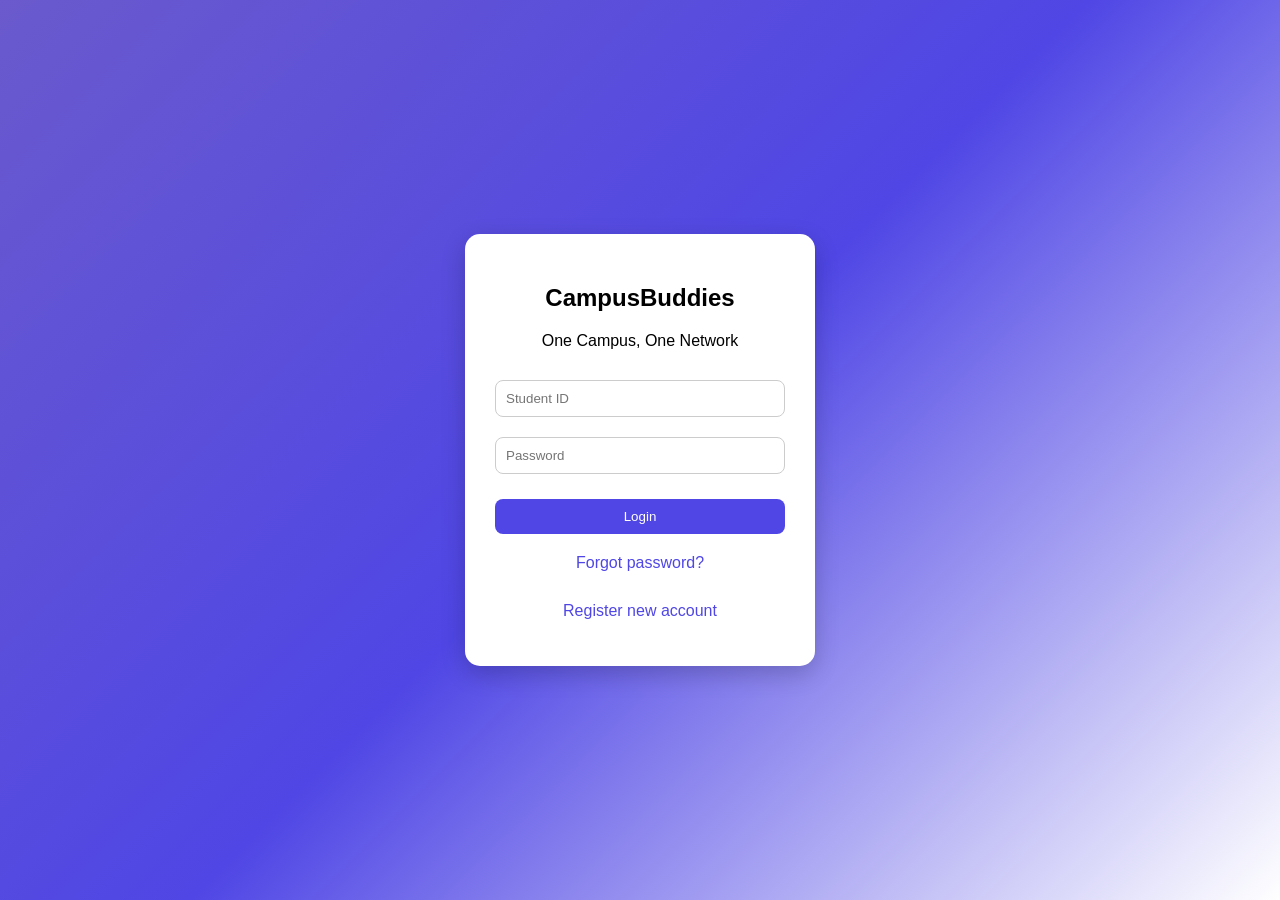
<file: index.html>
<!DOCTYPE html>
<html>
<head>
  <title>CampusBuddies | Login</title>
  <link rel="stylesheet" href="style.css">
</head>
<body class="center">

<div class="box">
  <h2>CampusBuddies</h2>
  <p style="margin-bottom:20px">One Campus, One Network</p>

  <input id="loginId" type="text" placeholder="Student ID">
  <input id="loginPass" type="password" placeholder="Password">

  <button onclick="login()">Login</button>

  <p style="margin-top:20px">
    <a href="reset.html">Forgot password?</a><br>
    <a href="register.html">Register new account</a>
  </p>
</div>

<script>
function login(){
  const id = document.getElementById("loginId").value.trim();
  const pass = document.getElementById("loginPass").value;

  if(!id || !pass){
    alert("Enter your Student ID and Password!");
    return;
  }

  let users = JSON.parse(localStorage.getItem("users")) || [];
  let user = users.find(u => u.studentId === id && u.password === pass);

  if(user){
    localStorage.setItem("currentUser", JSON.stringify(user));
    window.location.href = "home.html";
  } else {
    alert("Invalid Student ID or Password!");
  }
}
</script>
</body>
</html>
</file>
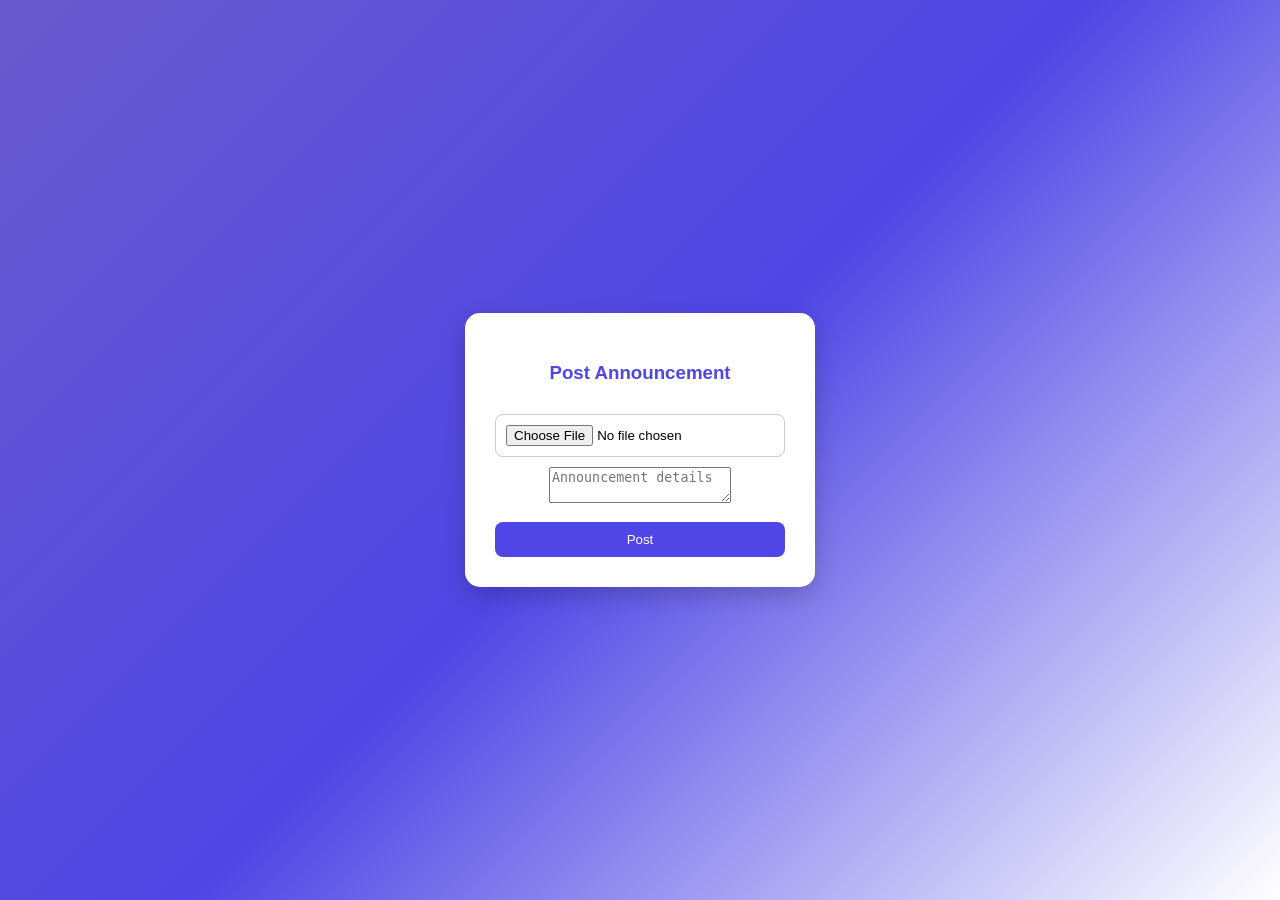
<file: add-post.html>
<!DOCTYPE html>
<html>
<head>
  <title>New Announcement</title>
  <link rel="stylesheet" href="style.css">
</head>
<body class="center">

<div class="box">
  <h3>Post Announcement</h3>

  <input type="file" id="poster">
  <textarea id="caption" placeholder="Announcement details"></textarea>

  <button onclick="postAnnouncement()">Post</button>
</div>

<script src="script.js"></script>
</body>
</html>
</file>
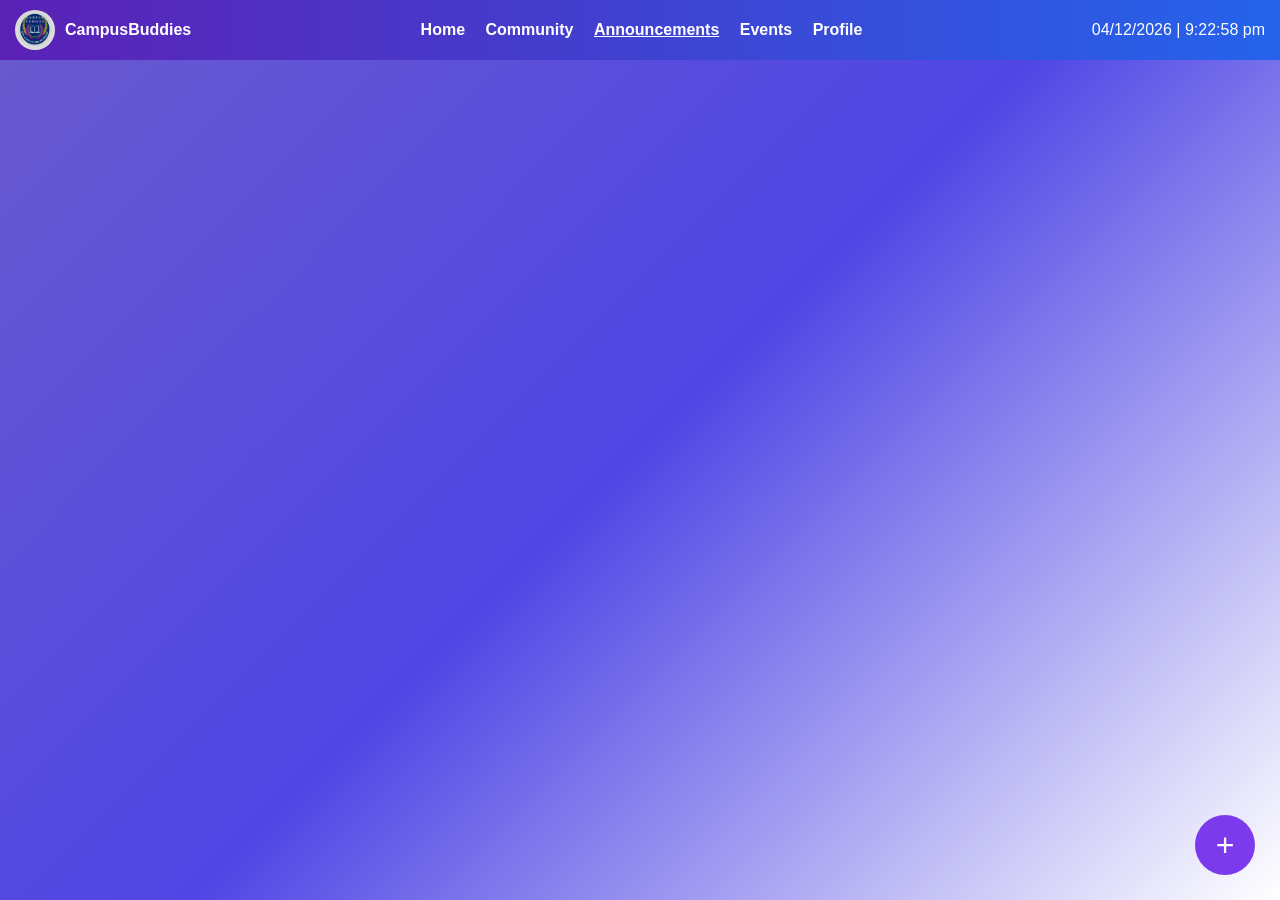
<file: announcements.html>
<!DOCTYPE html>
<html>
<head>
  <title>CampusBuddies | Announcements</title>
  <link rel="stylesheet" href="style.css">
</head>
<body>

<nav class="navbar">
  <div class="nav-left">
    <img src="logo.jpg" class="site-logo">
    <b>CampusBuddies</b>
  </div>
  <div class="nav-center">
    <span class="nav-item" onclick="location.href='home.html'">Home</span>
    <span class="nav-item" onclick="location.href='community.html'">Community</span>
    <span class="nav-item active" onclick="location.href='announcements.html'">Announcements</span>
    <span class="nav-item" onclick="location.href='events.html'">Events</span>
    <span class="nav-item" onclick="location.href='profile.html'">Profile</span>
  </div>
  <div class="nav-right">
    <span id="date"></span> | <span id="time"></span>
  </div>
</nav>

<!-- ================= ANNOUNCEMENT FEED ================= -->
<div class="feed">

  <!-- ASAL (DIBIARKAN) -->

  <div id="postFormann" style="display:none;">
    <input type="file" id="posterann">
    <input type="text" id="captionann" placeholder="Announcement details">
    <button onclick="postFeed('ann')">Post</button>
  </div>

  <!-- FEED ANNOUNCEMENT -->
  <div id="feedann"></div>
</div>

<!-- ================= FLOATING + BUTTON ================= -->
<button class="floating-btn" onclick="toggleAnnPost()">+</button>

<!-- ================= POST MODAL ================= -->
<div id="annPostModal" class="post-modal">
  <div class="post-box">
    <h3>New Announcement</h3>
    <input type="file" id="annImage">
    <textarea id="annCaption" placeholder="Write announcement..."></textarea>
    <button onclick="submitAnnPost()">Post</button>
    <button onclick="toggleAnnPost()" style="margin-top:8px;background:#ccc;color:black;">
      Cancel
    </button>
  </div>
</div>

<script src="script.js"></script>
<script>
  loadFeed('ann');
</script>

</body>
</html>
</file>
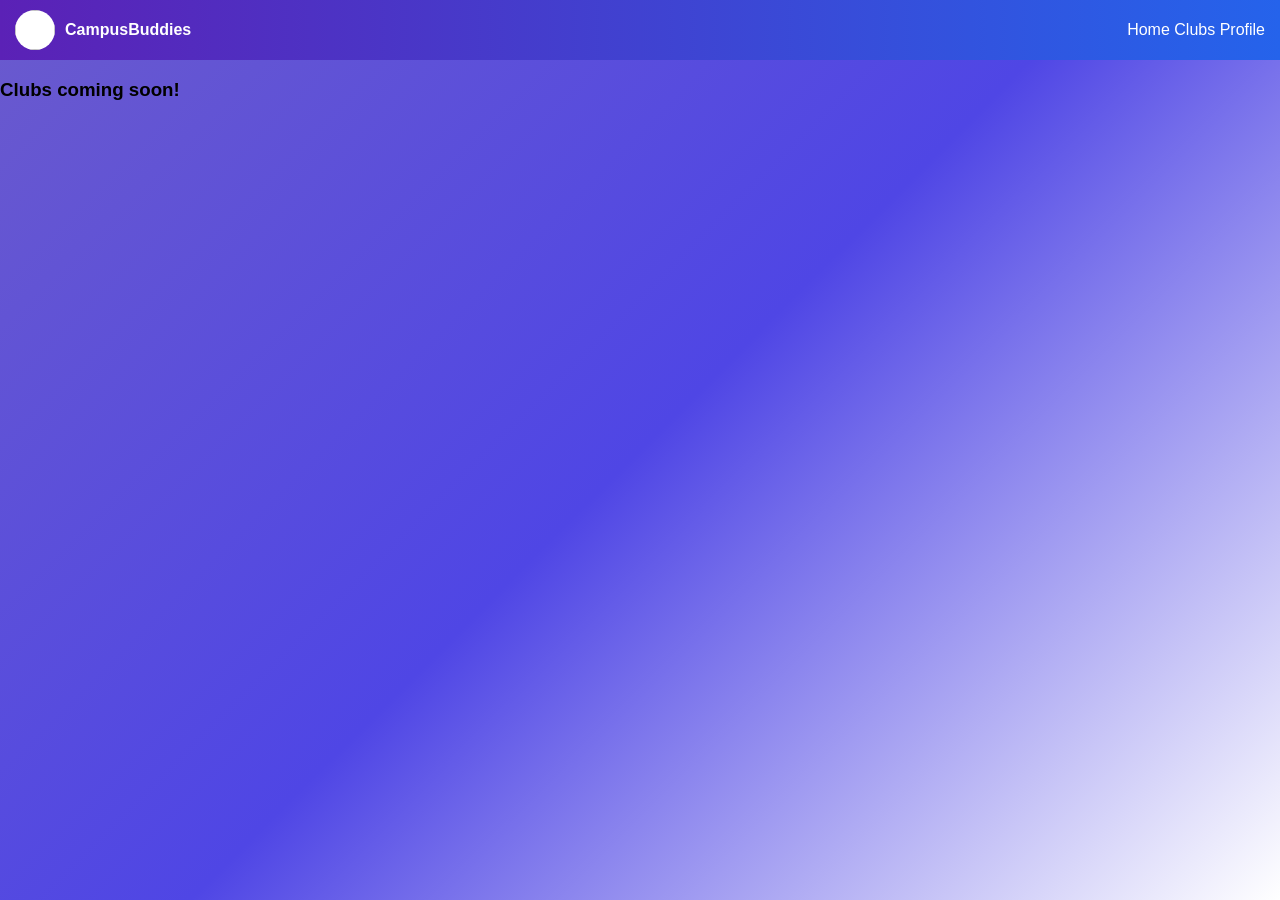
<file: club.html>
<!DOCTYPE html>
<html>
<head>
  <title>Clubs | CampusBuddies</title>
  <link rel="stylesheet" href="style.css">
</head>
<body>

<nav class="navbar">
  <div class="nav-left">
    <img class="site-logo">
    <b>CampusBuddies</b>
  </div>
  <div class="nav-right">
    <span onclick="location.href='home.html'">Home</span>
    <span onclick="location.href='club.html'">Clubs</span>
    <span onclick="location.href='profile.html'">Profile</span>
  </div>
</nav>

<div class="feed">
  <h3>Clubs coming soon!</h3>
</div>

</body>
</html>
</file>
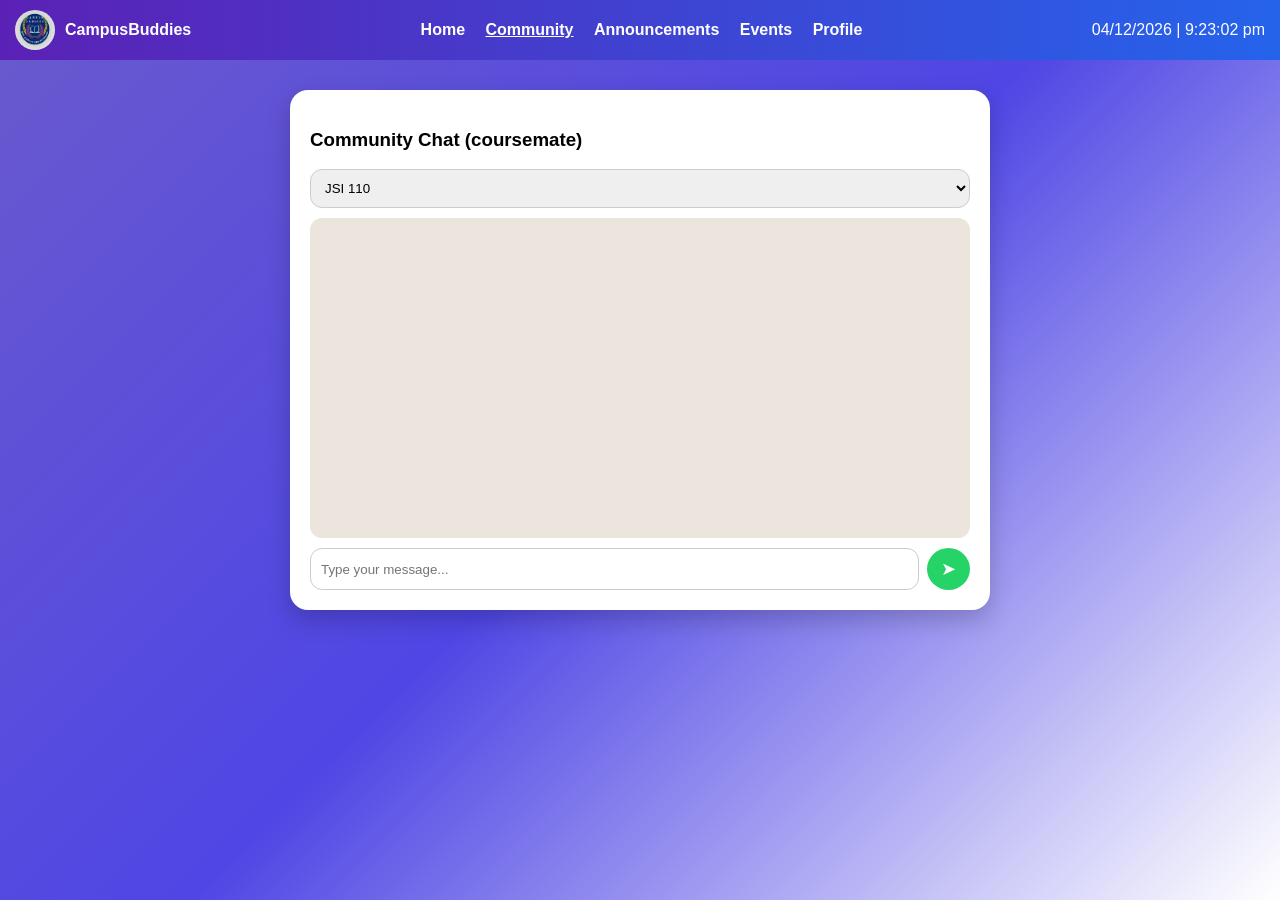
<file: community.html>
<!DOCTYPE html>
<html lang="en">
<head>
  <meta charset="UTF-8">
  <title>CampusBuddies | Community</title>
  <link rel="stylesheet" href="style.css">
</head>
<body>

<!-- NAVBAR (ASAL) -->
<nav class="navbar">
  <div class="nav-left">
    <img src="logo.jpg" class="site-logo">
    <b>CampusBuddies</b>
  </div>

  <div class="nav-center">
    <span onclick="location.href='home.html'">Home</span>
    <span class="active">Community</span>
    <span onclick="location.href='announcements.html'">Announcements</span>
    <span onclick="location.href='events.html'">Events</span>
    <span onclick="location.href='profile.html'">Profile</span>
  </div>

  <div class="nav-right">
    <span id="date"></span> | <span id="time"></span>
  </div>
</nav>

<!-- COMMUNITY CHAT -->
<div class="community-box community-container">

  <h3>Community Chat (coursemate)</h3>

  <select id="courseSelect">
    <option value="JSI110">JSI 110</option>
    <option value="BA111">BA 111</option>
    <option value="BA117">BA 117</option>
    <option value="AS117">AS 117</option>
    <option value="CS230">CS 230</option>
    <option value="CS110">CS 110</option>
  </select>

  <!-- CHAT AREA -->
  <div id="chatBox" class="chat-box"></div>

  <!-- INPUT -->
  <div class="chat-input chat-input-area">
    <input id="chatInput" placeholder="Type your message...">
    <button type="button" onclick="sendCommunityMessage()">➤</button>
  </div>

</div>

<script src="script.js"></script>
</body>
</html>
</file>
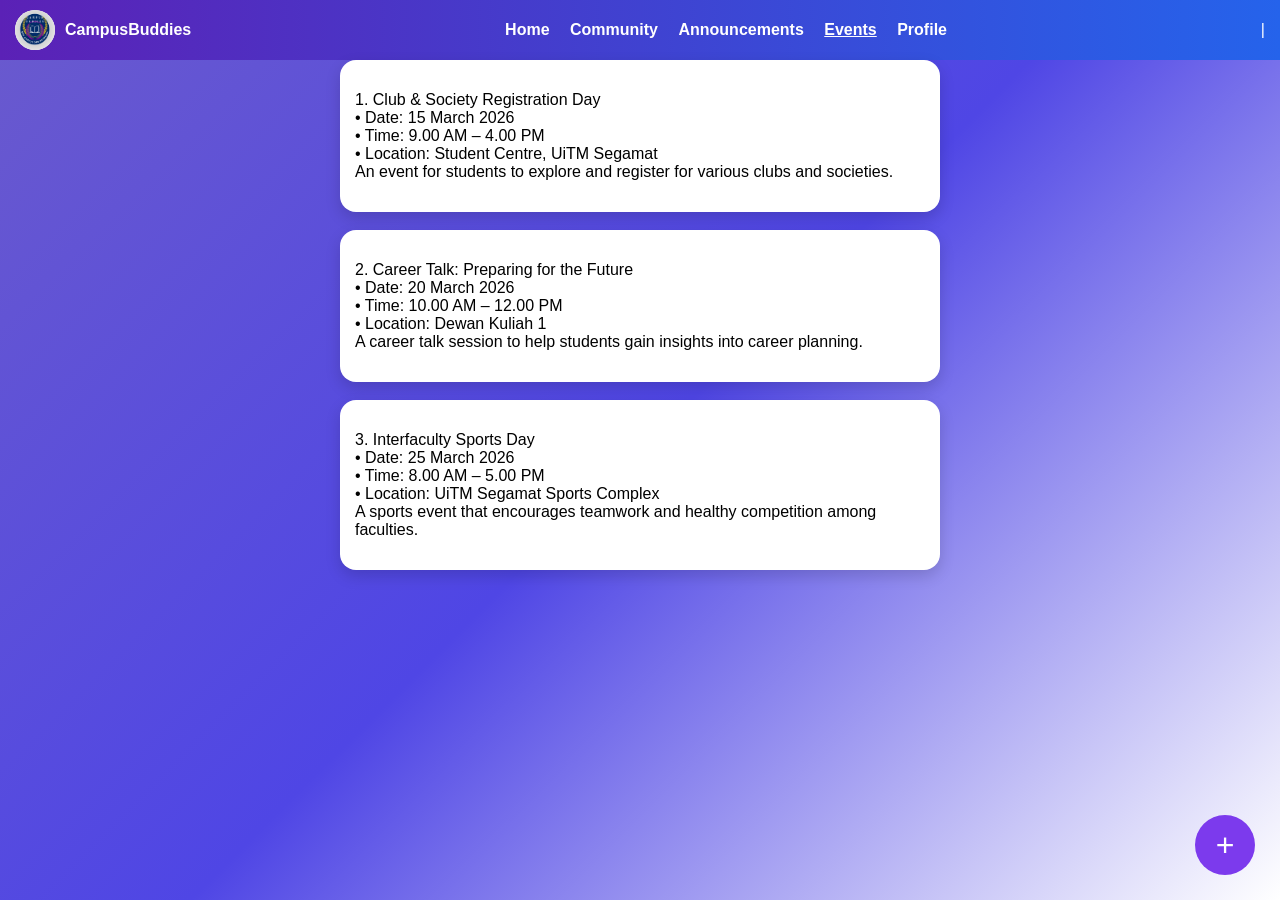
<file: events.html>
<!DOCTYPE html>
<html>
<head>
  <title>CampusBuddies | Events</title>
  <link rel="stylesheet" href="style.css">
</head>
<body>

<nav class="navbar">
  <div class="nav-left">
    <img src="logo.jpg" class="site-logo">
    <b>CampusBuddies</b>
  </div>
  <div class="nav-center">
    <span class="nav-item" onclick="location.href='home.html'">Home</span>
    <span class="nav-item" onclick="location.href='community.html'">Community</span>
    <span class="nav-item" onclick="location.href='announcements.html'">Announcements</span>
    <span class="nav-item active" onclick="location.href='events.html'">Events</span>
    <span class="nav-item" onclick="location.href='profile.html'">Profile</span>
  </div>
  <div class="nav-right">
    <span id="date"></span> | <span id="time"></span>
  </div>
</nav>

<div class="feed">

  <!-- FLOATING POST FORM (hidden by default) -->
  <div id="postFormevent" style="display:none;">
    <input type="file" id="posterevent">
    <input type="text" id="captionevent" placeholder="Event details">
    <button onclick="postFeed('event')">Post</button>
  </div>

  <!-- EVENT FEED -->
  <div id="feedevent"></div>
</div>

<!-- FLOATING + BUTTON -->
<button class="floating-btn" onclick="toggleEventPost()">+</button>

<!-- EVENT POST MODAL -->
<div id="eventPostModal" class="post-modal">
  <div class="post-box">
    <h3>New Event</h3>
    <input type="file" id="eventImage">
    <textarea id="eventCaption" placeholder="Write event details..."></textarea>
    <button onclick="submitEventPost()">Post</button>
    <button onclick="toggleEventPost()" style="margin-top:8px;background:#ccc;color:black;">
      Cancel
    </button>
  </div>
</div>

<script>
// Toggle Event Modal
function toggleEventPost() {
  const modal = document.getElementById('eventPostModal');
  modal.style.display = modal.style.display === 'block' ? 'none' : 'block';
}

// Submit new Event Post
function submitEventPost() {
  const caption = document.getElementById('eventCaption').value;
  const imageInput = document.getElementById('eventImage');
  const feed = document.getElementById('feedevent');

  if (!caption) {
    alert("Please enter event details!");
    return;
  }

  const post = document.createElement('div');
  post.className = 'event-post';
  post.innerHTML = `
    ${imageInput.files[0] ? `<img src="${URL.createObjectURL(imageInput.files[0])}" class="post-img">` : ''}
    <p>${caption.replace(/\n/g,'<br>')}</p>
  `;

  feed.prepend(post);

  // Reset modal
  document.getElementById('eventCaption').value = '';
  imageInput.value = '';
  toggleEventPost();
}

// Load existing events feed
function loadFeed(type) {
  if (type !== 'event') return;

  const feed = document.getElementById('feedevent');

  const exampleEvents = [
    {
      caption: `1. Club & Society Registration Day\n• Date: 15 March 2026\n• Time: 9.00 AM – 4.00 PM\n• Location: Student Centre, UiTM Segamat\nAn event for students to explore and register for various clubs and societies.`
    },
    {
      caption: `2. Career Talk: Preparing for the Future\n• Date: 20 March 2026\n• Time: 10.00 AM – 12.00 PM\n• Location: Dewan Kuliah 1\nA career talk session to help students gain insights into career planning.`
    },
    {
      caption: `3. Interfaculty Sports Day\n• Date: 25 March 2026\n• Time: 8.00 AM – 5.00 PM\n• Location: UiTM Segamat Sports Complex\nA sports event that encourages teamwork and healthy competition among faculties.`
    }
  ];

  exampleEvents.forEach(ev => {
    const post = document.createElement('div');
    post.className = 'event-post';
    post.innerHTML = `<p>${ev.caption.replace(/\n/g,'<br>')}</p>`;
    feed.appendChild(post);
  });
}

// Initialize feed
loadFeed('event');
</script>

</body>
</html>
</file>
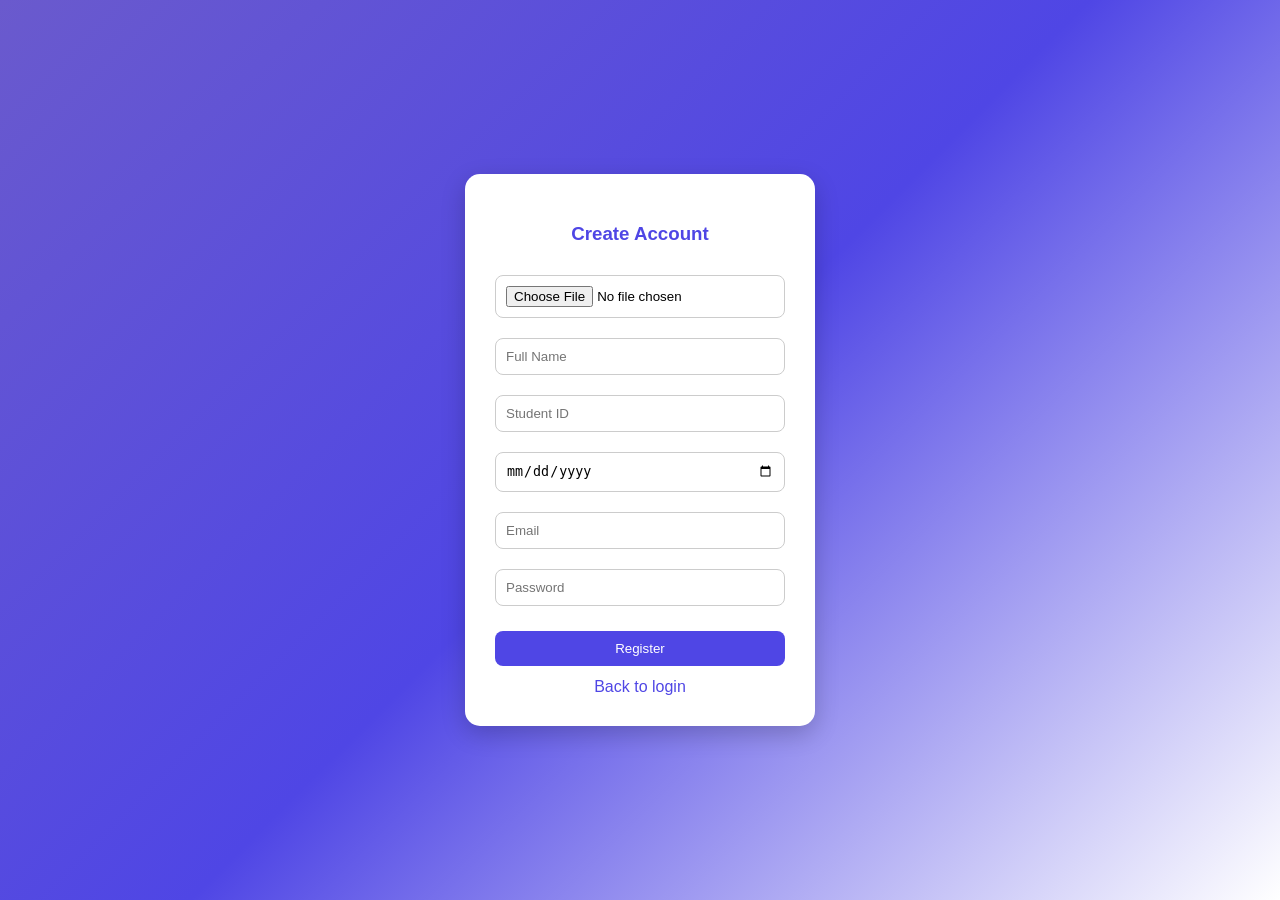
<file: register.html>
<!DOCTYPE html>
<html>
<head>
  <title>Register | CampusBuddies</title>
  <link rel="stylesheet" href="style.css">
</head>
<body class="center">

<div class="box">
  <h3>Create Account</h3>

  <input type="file" id="profilePic">
  <input id="name" placeholder="Full Name">
  <input id="studentId" placeholder="Student ID">
  <input type="date" id="dob">
  <input id="email" placeholder="Email">
  <input id="password" type="password" placeholder="Password">

  <button onclick="register()">Register</button>
  <a href="index.html">Back to login</a>
</div>

<script>
function register() {
  const name = document.getElementById("name").value.trim();
  const studentId = document.getElementById("studentId").value.trim();
  const dob = document.getElementById("dob").value;
  const email = document.getElementById("email").value.trim();
  const password = document.getElementById("password").value;
  const profilePicInput = document.getElementById("profilePic");

  if(!name || !studentId || !dob || !email || !password){
    alert("Please fill all fields!");
    return;
  }

  let profilePicURL = "";
  if(profilePicInput.files.length > 0){
    const reader = new FileReader();
    reader.onload = function() {
      profilePicURL = reader.result;
      saveUser();
    };
    reader.readAsDataURL(profilePicInput.files[0]);
  } else {
    saveUser();
  }

  function saveUser(){
    let users = JSON.parse(localStorage.getItem("users")) || [];
    if(users.some(u => u.studentId === studentId)){
      alert("Student ID already registered!");
      return;
    }

    users.push({ name, studentId, dob, email, password, profilePicURL });
    localStorage.setItem("users", JSON.stringify(users));

    alert("Registration successful! Please log in.");
    window.location.href = "index.html";
  }
}
</script>
</body>
</html>
</file>
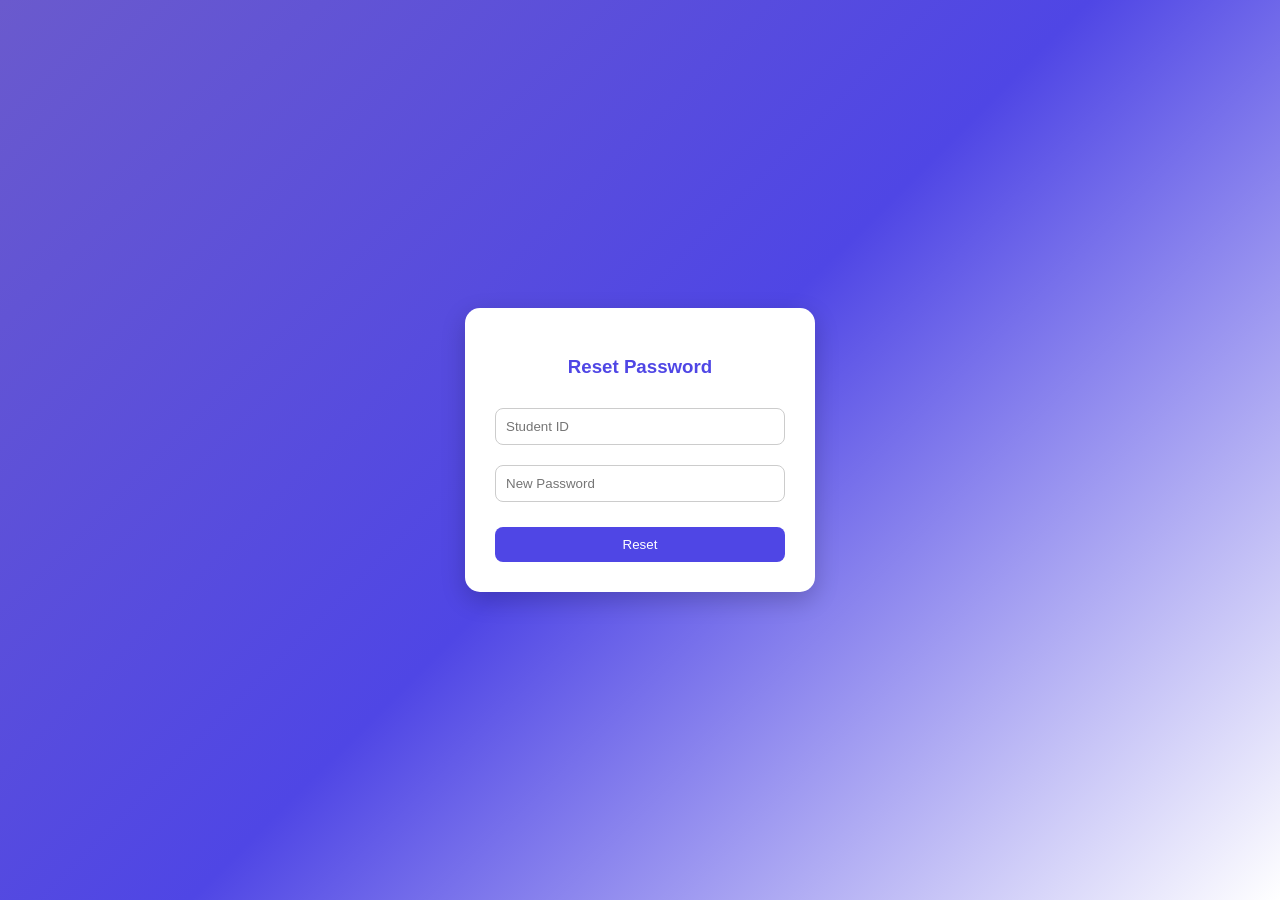
<file: reset.html>
<!DOCTYPE html>
<html>
<head>
  <title>Reset Password</title>
  <link rel="stylesheet" href="style.css">
</head>
<body class="center">

<div class="box">
  <h3>Reset Password</h3>

  <input id="resetId" placeholder="Student ID">
  <input id="newPass" type="password" placeholder="New Password">

  <button onclick="resetPassword()">Reset</button>
</div>

<script src="script.js"></script>
</body>
</html>
</file>
<file: style.css>
/* ================= GLOBAL STYLES (ASAL) ================= */
* {
  box-sizing: border-box;
}

body {
  margin: 0;
  font-family: Arial, sans-serif;
  background: linear-gradient(135deg, #6a5acd, #4f46e5, #ffffff);
  min-height: 100vh;
}
/* ===== REGISTER BOX ===== */
body.center {
  display: flex;
  justify-content: center;
  align-items: center;
  min-height: 100vh; /* penuh tinggi skrin */
}

.box {
  background-color: white;
  padding: 30px;
  width: 350px;
  border-radius: 15px;
  box-shadow: 0 8px 25px rgba(0,0,0,0.2);
  text-align: center;
}

.box h3 {
  margin-bottom: 20px;
  color: #4f46e5;
}

.box input {
  width: 100%;
  padding: 10px;
  margin: 10px 0;
  border-radius: 8px;
  border: 1px solid #ccc;
}

.box button {
  width: 100%;
  padding: 10px;
  margin-top: 15px;
  border-radius: 8px;
  background-color: #4f46e5;
  color: white;
  border: none;
  cursor: pointer;
}

.box button:hover {
  background-color: #3730a3;
}

.box a {
  display: block;
  margin-top: 12px;
  color: #4f46e5;
  text-decoration: none;
}

.box a:hover {
  text-decoration: underline;
}


/* ================= NAVBAR (ASAL) ================= */
.navbar {
  display: flex;
  justify-content: space-between;
  align-items: center;
  padding: 10px 15px;
  background: linear-gradient(90deg, #5b21b6, #2563eb);
  color: white;
}

.nav-left {
  display: flex;
  align-items: center;
  gap: 10px;
}

.site-logo {
  width: 40px;
  height: 40px;
  border-radius: 50%;
  background: white;
}

.nav-center span {
  margin: 0 8px;
  cursor: pointer;
  font-weight: bold;
}

.nav-center span.active {
  text-decoration: underline;
}

/* ================= COMMUNITY (ASAL) ================= */
.community-container {
  max-width: 700px;
  margin: 30px auto;
  background: white;
  padding: 20px;
  border-radius: 18px;
  box-shadow: 0 10px 25px rgba(0,0,0,0.2);
}

.community-container select {
  width: 100%;
  padding: 10px;
  border-radius: 12px;
  border: 1px solid #ccc;
  margin-bottom: 10px;
}

/* ================= CHAT BOX ================= */
.chat-box {
  height: 320px;
  background: #ece5dd;
  border-radius: 12px;
  padding: 10px;
  overflow-y: auto;
}

/* ================= WHATSAPP STYLE (TAMBAH) ================= */
.chat-message {
  max-width: 70%;
  padding: 8px 12px;
  margin: 6px 0;
  border-radius: 14px;
  font-size: 14px;
  clear: both;
}

.chat-me {
  background: #dcf8c6;
  float: right;
  border-bottom-right-radius: 4px;
}

.chat-other {
  background: white;
  float: left;
  border-bottom-left-radius: 4px;
  box-shadow: 0 1px 2px rgba(0,0,0,0.15);
}

.chat-message b {
  font-size: 11px;
  display: block;
  margin-bottom: 3px;
  color: #555;
}

/* ================= INPUT ================= */
.chat-input-area {
  display: flex;
  gap: 8px;
  margin-top: 10px;
}

.chat-input-area input {
  flex: 1;
  padding: 10px;
  border-radius: 12px;
  border: 1px solid #ccc;
}

.chat-input-area button {
  background: #25d366;
  border-radius: 50%;
  border: none;
  color: white;
  font-size: 18px;
  padding: 10px 14px;
  cursor: pointer;
}
/* ===== POST MODAL ===== */
.post-modal {
  position: fixed;
  inset: 0;
  background: rgba(0,0,0,0.4);
  display: none;
  justify-content: center;
  align-items: center;
  z-index: 999;
}

.post-box {
  background: white;
  width: 320px;
  padding: 20px;
  border-radius: 18px;
}

.post-box input,
.post-box textarea {
  width: 100%;
  margin: 10px 0;
  padding: 10px;
}

.post-box button {
  width: 100%;
  padding: 12px;
  border-radius: 20px;
  background: #6366f1;
  color: white;
  border: none;
}

/* ===== FLOATING BUTTON ===== */
.floating-btn {
  position: fixed;
  bottom: 25px;
  right: 25px;
  width: 60px;
  height: 60px;
  border-radius: 50%;
  font-size: 32px;
  background: #7c3aed;
  color: white;
  border: none;
}
/* ===== HOME HERO SECTION (ADDED ONLY) ===== */

.hero {
  position: relative;
  height: 80vh;
  background: url("uni.jpeg") center/cover no-repeat;
}

.hero-overlay {
  position: absolute;
  inset: 0;
  background: rgba(0,0,0,0.55);
  backdrop-filter: blur(4px);
}

.hero-content {
  position: relative;
  z-index: 2;
  color: white;
  text-align: center;
  top: 50%;
  transform: translateY(-50%);
  padding: 20px;
}

.hero-logo {
  width: 120px;
  margin-bottom: 15px;
}

.about-home {
  padding: 50px 20px;
  text-align: center;
  background: #f5f6ff;
}
/* ===== ANNOUNCEMENT FEED ===== */
.ann-post {
  background: white;
  padding: 15px;
  border-radius: 16px;
  margin: 0 auto 18px auto; /* center horizontally */
  box-shadow: 0 6px 15px rgba(0,0,0,0.15);
  max-width: 600px; /* adjust ikut size yang sesuai */
  width: 90%; /* responsive for smaller screens */
}


.ann-post img {
  width: 100%;
  border-radius: 12px;
}

.ann-actions {
  display: flex;
  gap: 20px;
  margin-top: 10px;
  font-weight: bold;
  cursor: pointer;
}

.ann-comments {
  margin-top: 8px;
  font-size: 14px;
}
/* ================= PROFILE PAGE (TAMBAHAN) ================= */

.profile-wrapper{
  display: flex;
  justify-content: center;
  margin-top: 40px;
}

.profile-box{
  width: 320px;
  padding: 20px;
  text-align: center;
}

.profile-box input,
.profile-box button{
  width: 100%;
  margin-top: 8px;
}

.circle{
  border-radius: 50%;
  object-fit: cover;
  border: 3px solid white;
}
/* ================= EVENT FEED ================= */
.event-post {
  background: white;
  padding: 15px;
  border-radius: 16px;
  margin: 0 auto 18px auto; /* center horizontally */
  box-shadow: 0 6px 15px rgba(0,0,0,0.15);
  max-width: 600px;
  width: 90%; /* responsive */
  white-space: pre-wrap; /* preserve line breaks */
}

.event-post img {
  width: 100%;
  border-radius: 12px;
  margin-top: 10px;
}

.event-actions {
  display: flex;
  gap: 20px;
  margin-top: 10px;
  font-weight: bold;
  cursor: pointer;
}

.event-time {
  font-size: 14px;
  color: #555;
  margin-top: 5px;
}

.event-location {
  font-size: 14px;
  color: #333;
  margin-top: 3px;
}

/* ===== EVENT MODAL ===== */
#eventPostModal .post-box {
  width: 320px;
  padding: 20px;
  border-radius: 18px;
}

#eventPostModal input,
#eventPostModal textarea {
  width: 100%;
  margin: 10px 0;
  padding: 10px;
}

#eventPostModal button {
  width: 100%;
  padding: 12px;
  border-radius: 20px;
  background: #6366f1;
  color: white;
  border: none;
}

/* ===== FLOATING EVENT BUTTON ===== */
.floating-btn-event {
  position: fixed;
  bottom: 100px; /* avoid overlap with other floating buttons */
  right: 25px;
  width: 60px;
  height: 60px;
  border-radius: 50%;
  font-size: 32px;
  background: #4f46e5;
  color: white;
  border: none;
  cursor: pointer;
}
</file>
